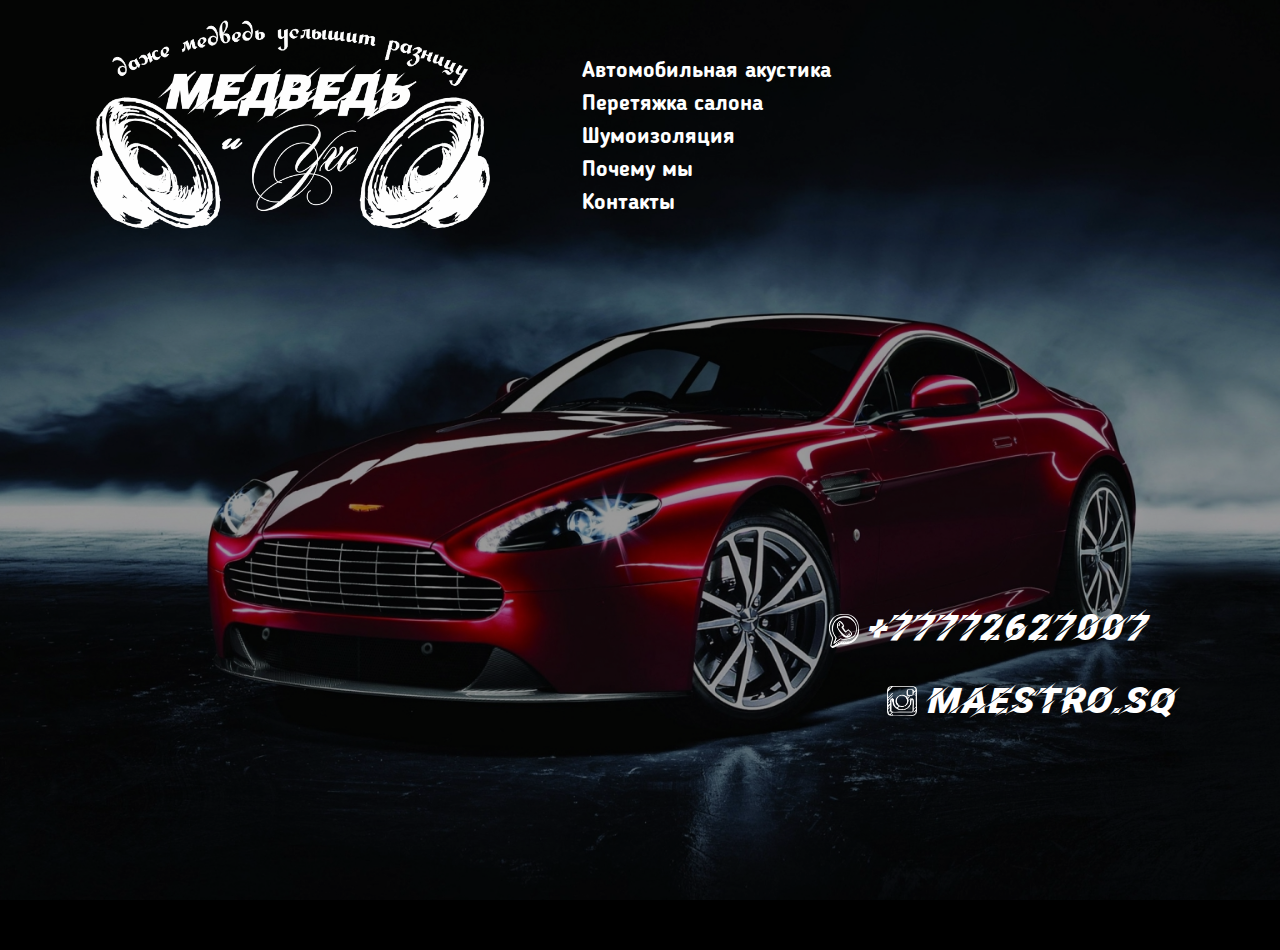
<file: index.html>
<!DOCTYPE html>
<html lang="ru">
<head>
    <meta charset="UTF-8">
    <meta http-equiv="X-UA-Compatible" content="IE=edge">
    <meta name="viewport" content="width=device-width, initial-scale=1.0">
    <title>Шумоизоляция, аккустика в авто</title>
    <link rel="stylesheet" href="css/style.min.css">
    <link rel="stylesheet" href="css/bootstrap.min.css">
</head>

<body>
    <div class="head">
        <section class="promo_head">
            <div class="container-fluid">
                <div class="row">
                    <div class="nav">
                            <a href="index.html"><img src="img/medved_uho.png" class="logo_head" alt="logo"></a>
                        <div class=".col-xl-4">
                            <ul class="menu">
                                <li class="menu_item"><a href="acoustics.html" class="menu_link">Автомобильная акустика</a></li>
                                <li class="menu_item"><a href="salon.html" class="menu_link">Перетяжка салона</a></li>
                                <li class="menu_item"><a href="soundproofing.html" class="menu_link">Шумоизоляция</a></li>
                                <li class="menu_item"><a href="why.html" class="menu_link">Почему мы</a></li>
                                <li class="menu_item"><a href="contact.html" class="menu_link">Контакты</a></li>
                            </ul>
                        </div>
                        <div class="hamburger">
                            <span></span>
                            <span></span>
                            <span></span>
                        </div>
                    </div>
                </div>
                    <li class="wp_head" ><a href="https://wa.me/77772627007" target="_blank">
                        <img src="img/whatsapp.png" class="wa_head" alt="">+77772627007</a>
                    </li>
                    <li class="in_head" ><a href="https://www.instagram.com/maestro.sq/" target="_blank">
                        <img src="img/inst.png" class="inst_head" alt="">maestro.sq</a>
                    </li>
                </div>
                
        </section>
    </head>

    <footer class="home"></footer>
    <script src="Js/script.js"></script>
</body>
</html>
</file>
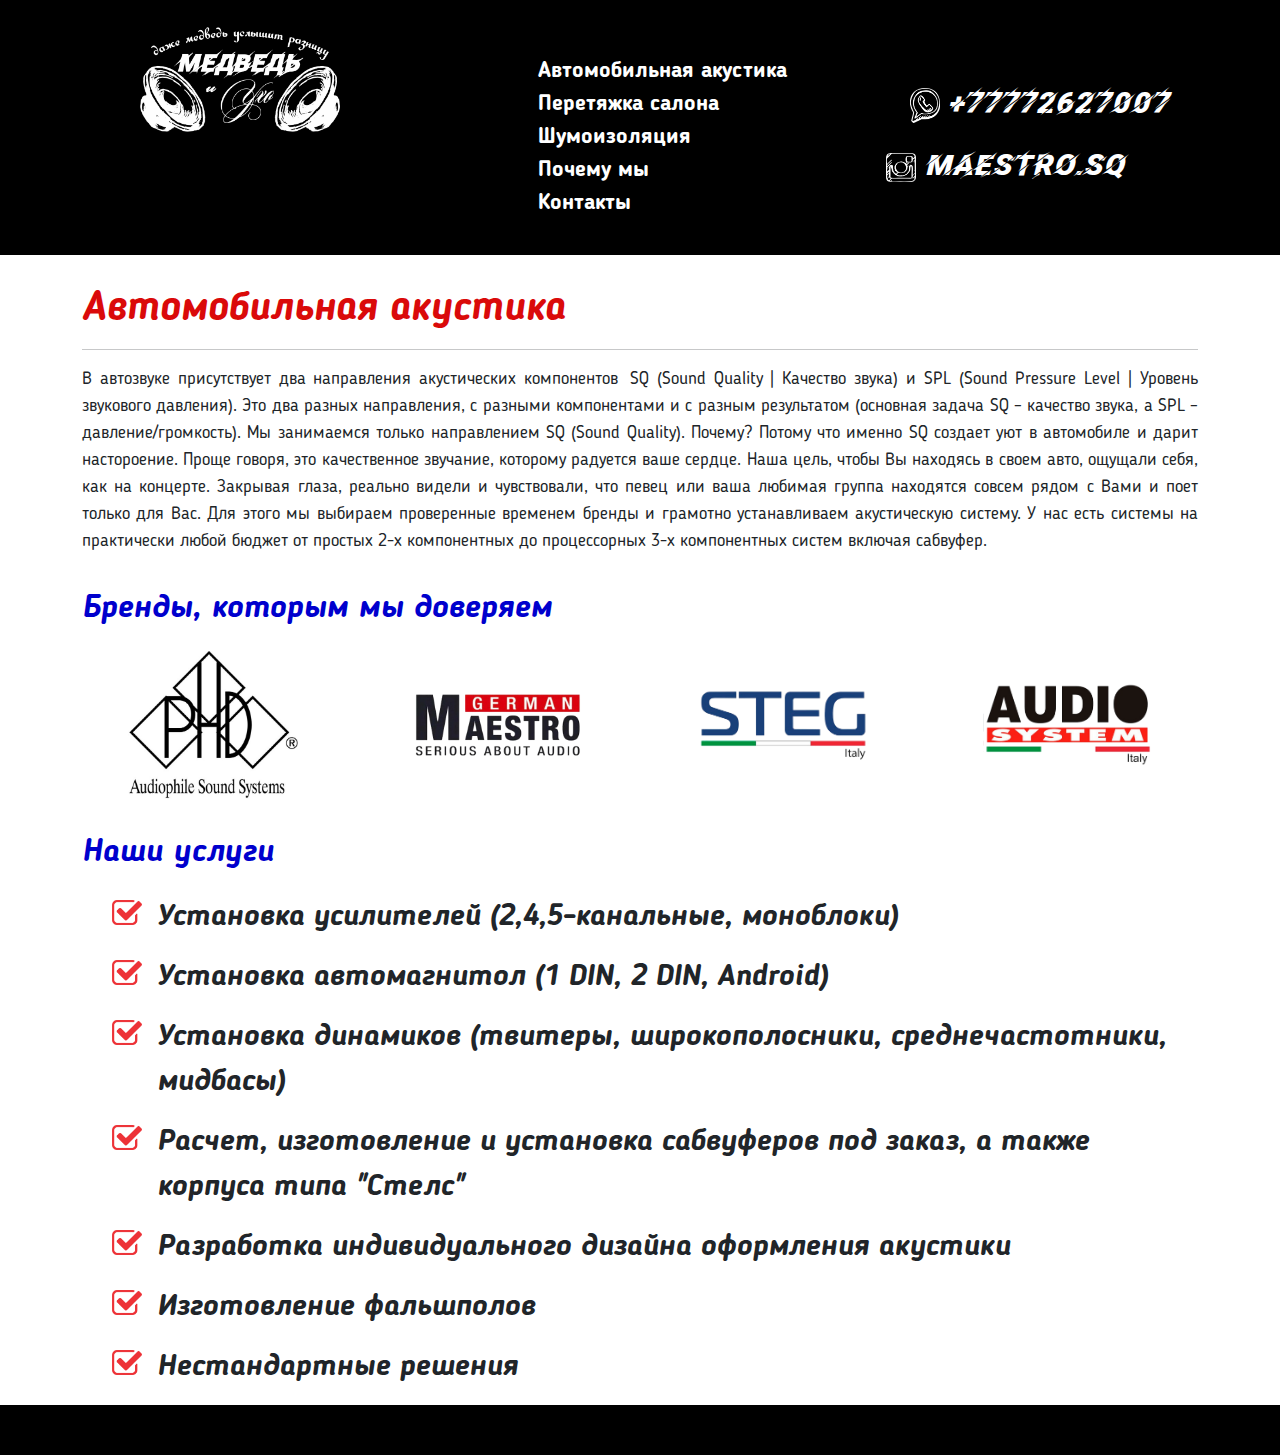
<file: acoustics.html>
<!DOCTYPE html>
<html lang="ru">
<head>
    <meta charset="UTF-8">
    <meta http-equiv="X-UA-Compatible" content="IE=edge">
    <meta name="viewport" content="width=device-width, initial-scale=1.0">
    <title>Шумоизоляция, аккустика в авто</title>
    <link rel="stylesheet" href="css/style.min.css">
    <link rel="stylesheet" href="css/bootstrap.min.css">
</head>

<body>
    <div class="head">
        <section class="promo_acoustics">
            <div class="container">
                <div class="row">
                    <div class="nav">
                        <div class="col-4">
                            <a href="index.html"><img src="img/medved_uho.png" class="logo" alt="logo"></a>
                        </div>
                        
                        <div class="col-4">
                            <ul class="menu">
                                <li class="menu_item"><a href="acoustics.html" class="menu_link">Автомобильная акустика</a></li>
                                <li class="menu_item"><a href="salon.html" class="menu_link">Перетяжка салона</a></li>
                                <li class="menu_item"><a href="soundproofing.html" class="menu_link">Шумоизоляция</a></li>
                                <li class="menu_item"><a href="why.html" class="menu_link">Почему мы</a></li>
                                <li class="menu_item"><a href="contact.html" class="menu_link">Контакты</a></li>
                            </ul>
                        </div>
                        <div class="hamburger">
                            <span></span>
                            <span></span>
                            <span></span>
                        </div>
                        <div class="col-4">
                            <li class="wp" ><a href="https://wa.me/77772627007" target="_blank">
                                <img src="img/whatsapp.png" class="wa" alt="">+77772627007</a>
                            </li>
                            <li class="in" ><a href="https://www.instagram.com/maestro.sq/" target="_blank">
                                <img src="img/inst.png" class="inst" alt="">maestro.sq</a>
                            </li>
                        </div>
                    
                    </div>
                </div>
            </div>
        </section>
    </head>

    <section class="acoustic">
        <div class="container">
            <div class="row">
                <div class="col-12">
                    <h1>Автомобильная акустика</h1>
                        <hr>
                        <div class="acoustic_descr">
                            В автозвуке присутствует два направления акустических компонентов: SQ (Sound Quality | Качество звука) и SPL (Sound Pressure Level | Уровень звукового давления). Это два разных направления, с разными компонентами и с разным результатом (основная задача SQ – качество звука, а SPL – давление/громкость). <span> Мы занимаемся только направлением SQ (Sound Quality). </span>Почему? Потому что именно SQ создает уют в автомобиле и дарит настороение. Проще говоря, это качественное звучание, которому радуется ваше сердце.  Наша цель, чтобы Вы находясь в своем авто, ощущали себя, как на концерте. Закрывая глаза, реально видели и чувствовали, что певец или ваша любимая группа находятся совсем рядом с Вами и поет только для Вас. Для этого мы выбираем проверенные временем бренды и грамотно устанавливаем акустическую систему. У нас есть системы на практически любой бюджет от простых 2-х компонентных до процессорных 3-х компонентных систем включая сабвуфер.
                        </div>
                </div>
            </div>

            <div class="row">
                <h2>Бренды, которым мы доверяем</h2>
                    <div class="col-md-3">
                        <img src="img/marchi_phd.jpg" class="logo_brands" alt="phd">
                    </div>
                    <div class="col-md-3">
                        <img src="img/gm.png" class="logo_brands" alt="gm">
                    </div>
                    <div class="col-md-3">
                        <img src="img/steg.png" class="logo_brands" alt="steg">
                    </div>
                    <div class="col-md-3">
                        <img src="img/as.png" class="logo_brands" alt="as">
                    </div>
            </div>

            <div class="row">
                <h2 class="h2">Наши услуги</h2>
                <div class="our_service">
                    <img src="img/chek-box.png" alt="chek-box" class="icon">
                    <div class="our_service_descr">Установка усилителей (2,4,5-канальные, моноблоки)</div> 
                </div>
                <div class="our_service">
                    <img src="img/chek-box.png" alt="chek-box" class="icon">
                    <div class="our_service_descr">Установка автомагнитол (1 DIN, 2 DIN, Android)
                    </div> 
                </div>
                <div class="our_service">
                    <img src="img/chek-box.png" alt="chek-box" class="icon">
                    <div class="our_service_descr">Установка динамиков (твитеры, широкополосники, среднечастотники, мидбасы)
                    </div> 
                </div>
                <div class="our_service">
                    <img src="img/chek-box.png" alt="chek-box" class="icon">
                    <div class="our_service_descr">Расчет, изготовление и установка сабвуферов под заказ, а также корпуса типа "Стелс"
                    </div> 
                </div>
                <div class="our_service">
                    <img src="img/chek-box.png" alt="chek-box" class="icon">
                    <div class="our_service_descr">Разработка индивидуального дизайна оформления акустики
                    </div> 
                </div>
                <div class="our_service">
                    <img src="img/chek-box.png" alt="chek-box" class="icon">
                    <div class="our_service_descr">Изготовление фальшполов
                    </div> 
                </div>
                <div class="our_service">
                    <img src="img/chek-box.png" alt="chek-box" class="icon">
                    <div class="our_service_descr">Нестандартные решения
                    </div> 
                </div>
            </div>
        </div>
    </section>

    <footer class="home"></footer>

</div>
<script src="Js/script.js"></script>
</body>
</html>
</file>
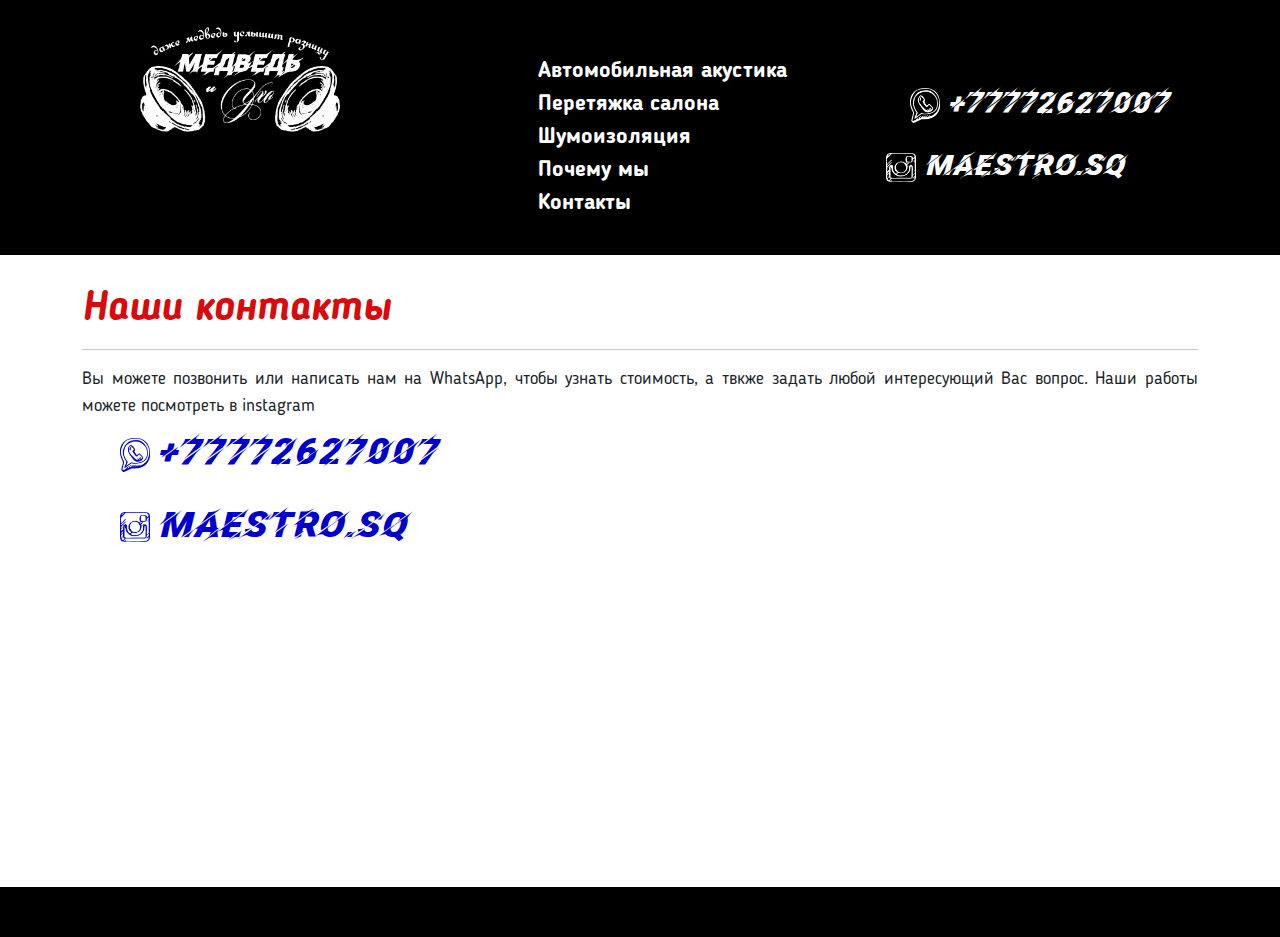
<file: contact.html>
<!DOCTYPE html>
<html lang="ru">
<head>
    <meta charset="UTF-8">
    <meta http-equiv="X-UA-Compatible" content="IE=edge">
    <meta name="viewport" content="width=device-width, initial-scale=1.0">
    <title>Шумоизоляция, аккустика в авто</title>
    <link rel="stylesheet" href="css/style.min.css">
    <link rel="stylesheet" href="css/bootstrap.min.css">
</head>

<body>
    <div class="head">
        <section class="promo_acoustics">
            <div class="container">
                <div class="row">
                    <div class="nav">
                        <div class="col-4">
                            <a href="index.html"><img src="img/medved_uho.png" class="logo" alt="logo"></a>
                        </div>
                        
                        <div class="col-4">
                            <ul class="menu">
                                <li class="menu_item"><a href="acoustics.html" class="menu_link">Автомобильная акустика</a></li>
                                <li class="menu_item"><a href="salon.html" class="menu_link">Перетяжка салона</a></li>
                                <li class="menu_item"><a href="soundproofing.html" class="menu_link">Шумоизоляция</a></li>
                                <li class="menu_item"><a href="why.html" class="menu_link">Почему мы</a></li>
                                <li class="menu_item"><a href="contact.html" class="menu_link">Контакты</a></li>
                            </ul>
                        </div>
                        <div class="hamburger">
                            <span></span>
                            <span></span>
                            <span></span>
                        </div>
                        <div class="col-4">
                            <li class="wp" ><a href="https://wa.me/77772627007" target="_blank">
                                <img src="img/whatsapp.png" class="wa" alt="">+77772627007</a>
                            </li>
                            <li class="in" ><a href="https://www.instagram.com/maestro.sq/" target="_blank">
                                <img src="img/inst.png" class="inst" alt="">maestro.sq</a>
                            </li>
                        </div>
                    
                    </div>
                </div>
            </div>
        </section>
    </head>

    <section class="contact">
        <div class="container">
            <div class="row">
                <div class="col-12">
                    <h1>Наши контакты</h1>
                    <hr>
                        <div class="acoustic_descr">Вы можете позвонить или написать нам на WhatsApp, чтобы узнать стоимость, а твкже задать любой интересующий Вас вопрос. Наши работы можете посмотреть в instagram</div>
                </div> 
            </div>       
                        <div class="row">
                            <li class="wp_contact" ><a href="https://wa.me/77772627007" target="_blank">
                                <img src="img/wp.png" class="wa_contact" alt="">+77772627007</a>
                            </li>
                            <li class="in_contact" ><a href="https://www.instagram.com/maestro.sq/" target="_blank">
                                <img src="img/in.png" class="inst_contact" alt="">maestro.sq</a>
                            </li>
        </div>
    </section>

    <footer class="home"></footer>

</div>
<script src="Js/script.js"></script>
</body>
</html>
</file>
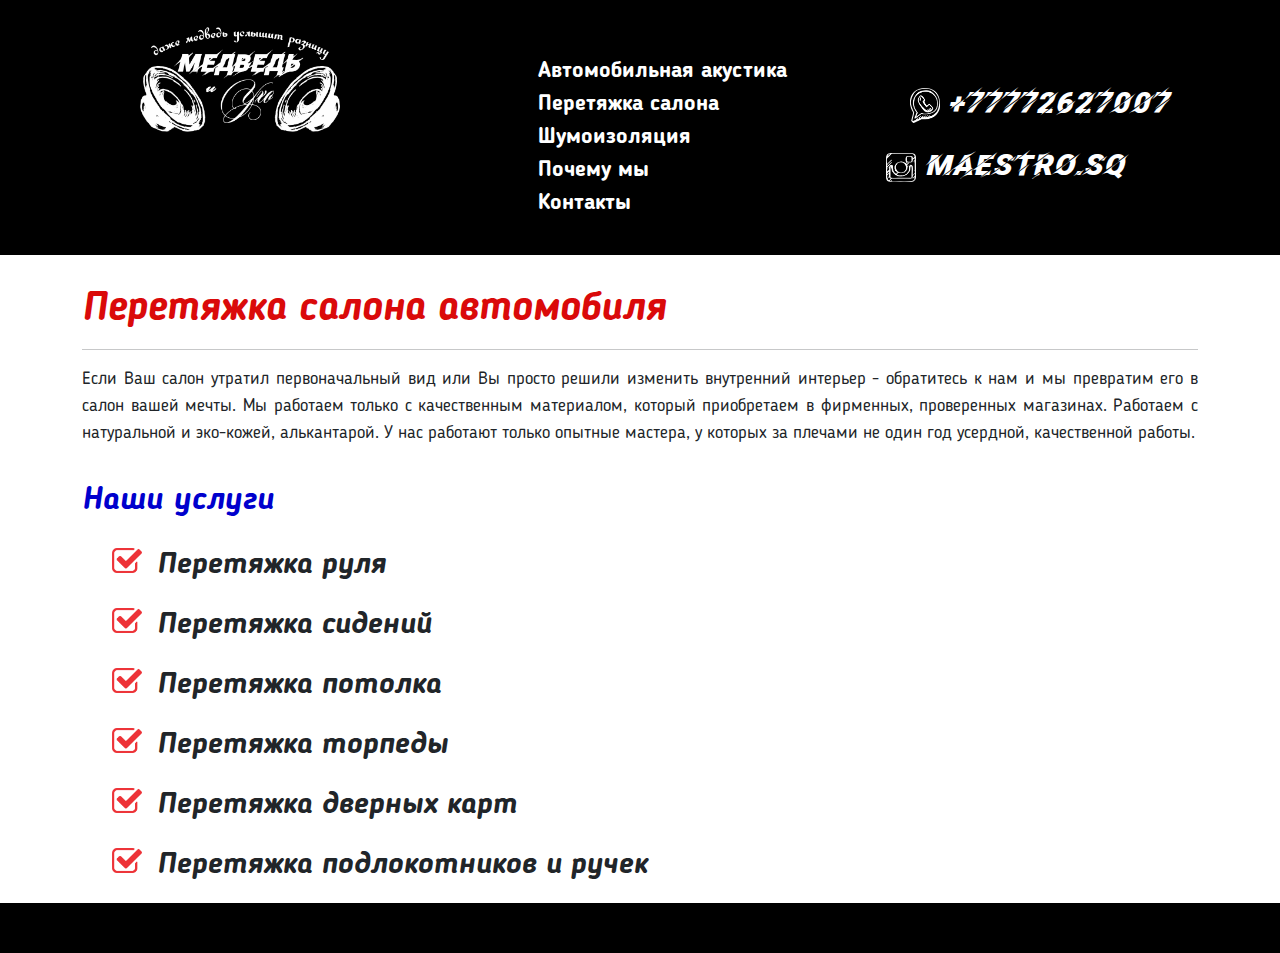
<file: salon.html>
<!DOCTYPE html>
<html lang="ru">
<head>
    <meta charset="UTF-8">
    <meta http-equiv="X-UA-Compatible" content="IE=edge">
    <meta name="viewport" content="width=device-width, initial-scale=1.0">
    <title>Шумоизоляция, аккустика в авто</title>
    <link rel="stylesheet" href="css/style.min.css">
    <link rel="stylesheet" href="css/bootstrap.min.css">
</head>

<body>
    <div class="head">
        <section class="promo_acoustics">
            <div class="container">
                <div class="row">
                    <div class="nav">
                        <div class="col-4">
                            <a href="index.html"><img src="img/medved_uho.png" class="logo" alt="logo"></a>
                        </div>
                        
                        <div class="col-4">
                            <ul class="menu">
                                <li class="menu_item"><a href="acoustics.html" class="menu_link">Автомобильная акустика</a></li>
                                <li class="menu_item"><a href="salon.html" class="menu_link">Перетяжка салона</a></li>
                                <li class="menu_item"><a href="soundproofing.html" class="menu_link">Шумоизоляция</a></li>
                                <li class="menu_item"><a href="why.html" class="menu_link">Почему мы</a></li>
                                <li class="menu_item"><a href="contact.html" class="menu_link">Контакты</a></li>
                            </ul>
                        </div>
                        <div class="hamburger">
                            <span></span>
                            <span></span>
                            <span></span>
                        </div>
                        <div class="col-4">
                            <li class="wp" ><a href="https://wa.me/77772627007" target="_blank">
                                <img src="img/whatsapp.png" class="wa" alt="">+77772627007</a>
                            </li>
                            <li class="in" ><a href="https://www.instagram.com/maestro.sq/" target="_blank">
                                <img src="img/inst.png" class="inst" alt="">maestro.sq</a>
                            </li>
                        </div>
                    
                    </div>
                </div>
            </div>
        </section>
    </head>

    <section class="salon">
        <div class="container">
            <div class="row">
                <div class="col-12">
                    <h1>Перетяжка салона автомобиля</h1>
                    <hr>
                        <div class="acoustic_descr">
                            Если Ваш салон утратил первоначальный вид или Вы просто решили изменить внутренний интерьер - обратитесь к нам и мы превратим его в салон вашей мечты. Мы работаем только с качественным материалом, который приобретаем в фирменных, проверенных магазинах. Работаем с натуральной и эко-кожей, алькантарой. У нас работают только опытные мастера, у которых за плечами не один год усердной, качественной работы. 
                        </div>
                </div>
            </div>

            <div class="row">
                <h2 class="h2">Наши услуги</h2>
                <div class="our_service">
                    <img src="img/chek-box.png" alt="chek-box" class="icon">
                    <div class="our_service_descr">Перетяжка руля</div> 
                </div>
                <div class="our_service">
                    <img src="img/chek-box.png" alt="chek-box" class="icon">
                    <div class="our_service_descr">Перетяжка сидений
                    </div> 
                </div>
                <div class="our_service">
                    <img src="img/chek-box.png" alt="chek-box" class="icon">
                    <div class="our_service_descr">Перетяжка потолка
                    </div> 
                </div>
                <div class="our_service">
                    <img src="img/chek-box.png" alt="chek-box" class="icon">
                    <div class="our_service_descr">Перетяжка торпеды
                    </div> 
                </div>
                <div class="our_service">
                    <img src="img/chek-box.png" alt="chek-box" class="icon">
                    <div class="our_service_descr">Перетяжка дверных карт
                    </div> 
                </div>
                <div class="our_service">
                    <img src="img/chek-box.png" alt="chek-box" class="icon">
                    <div class="our_service_descr">Перетяжка подлокотников и ручек
                    </div> 
                </div>
            </div>
        </div>
    </section>

    <footer class="home"></footer>

</div>
<script src="Js/script.js"></script>
</body>
</html>
</file>
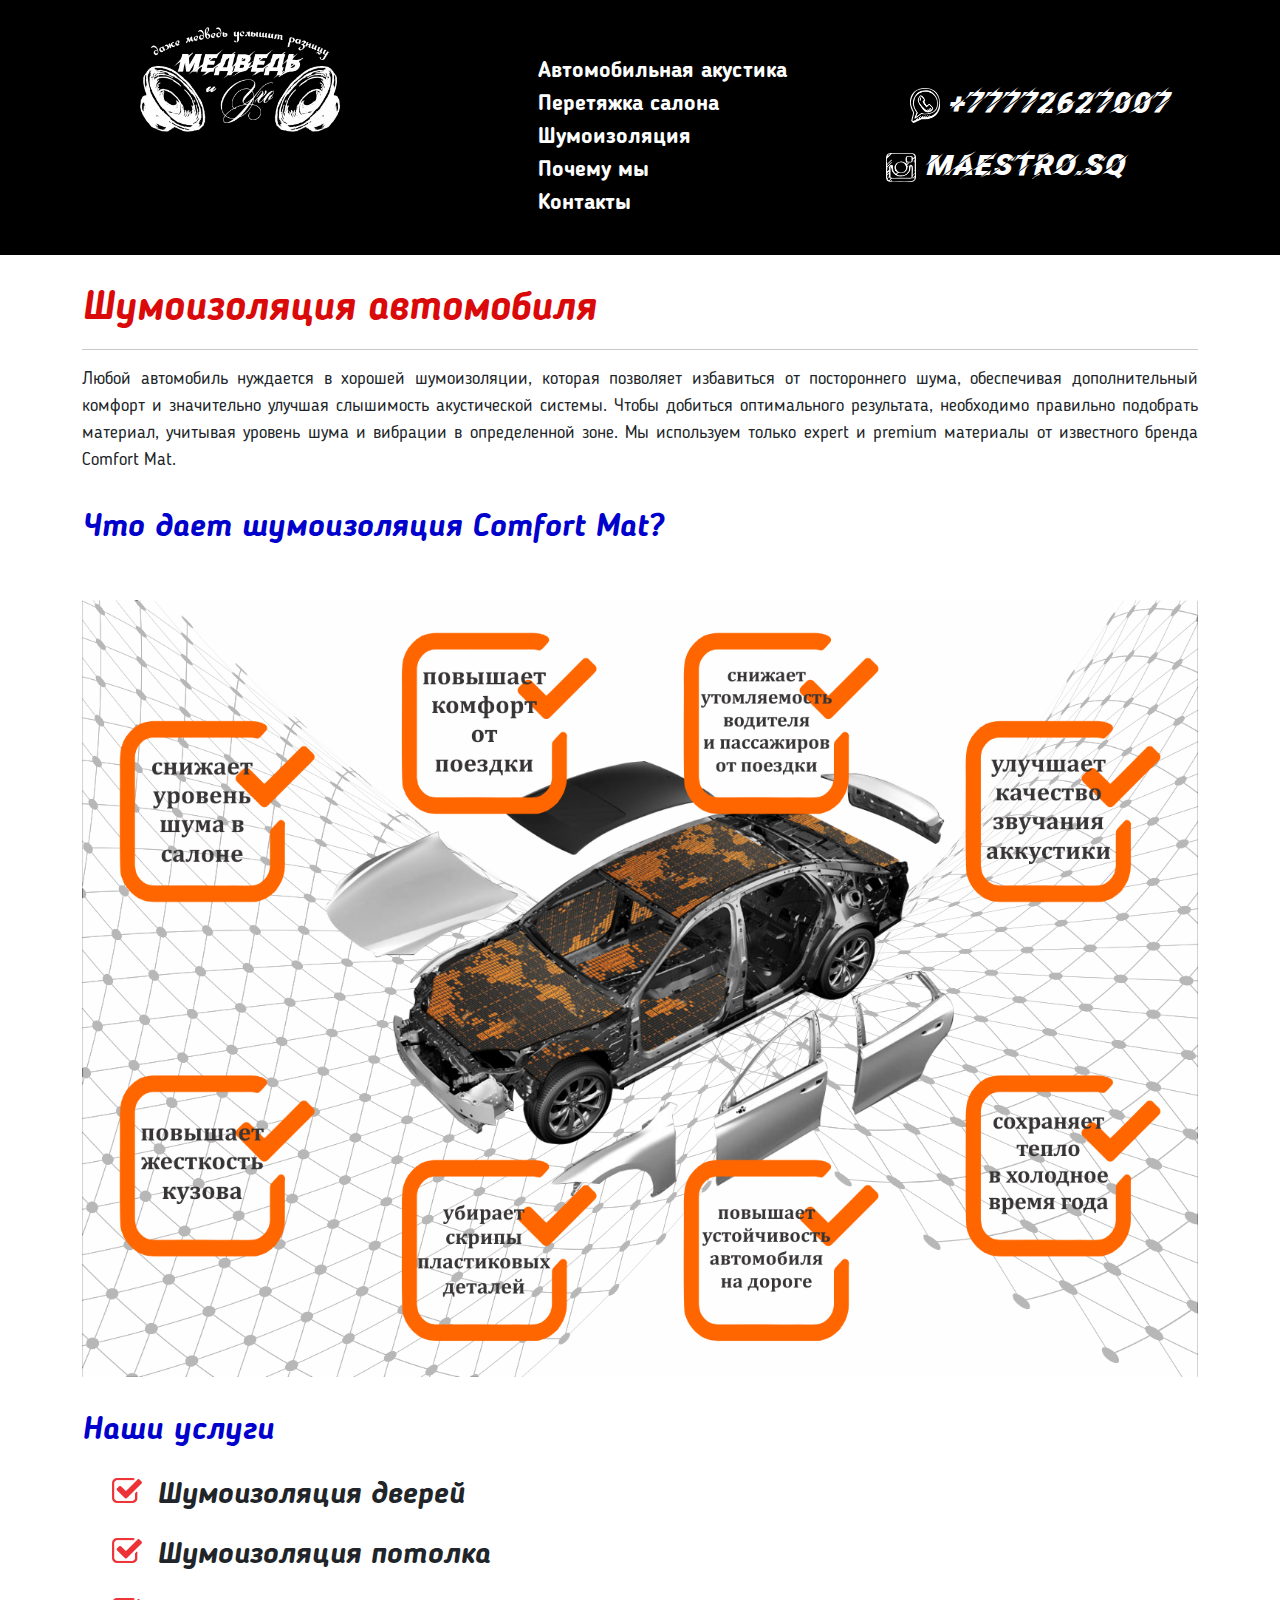
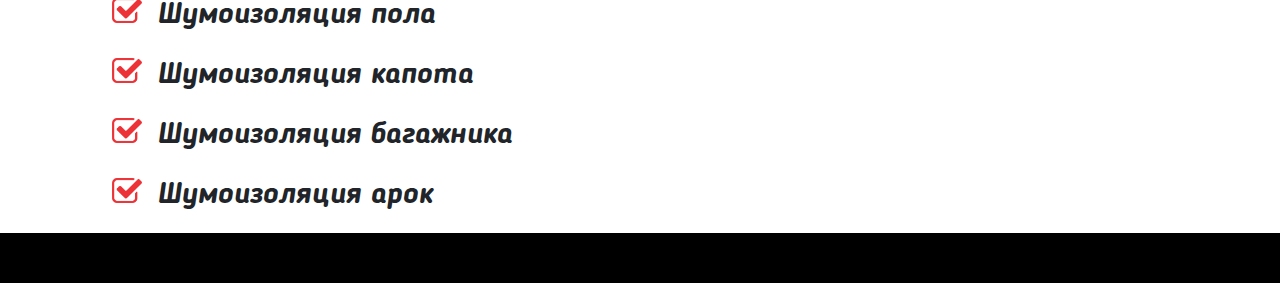
<file: soundproofing.html>
<!DOCTYPE html>
<html lang="ru">
<head>
    <meta charset="UTF-8">
    <meta http-equiv="X-UA-Compatible" content="IE=edge">
    <meta name="viewport" content="width=device-width, initial-scale=1.0">
    <title>Шумоизоляция, аккустика в авто</title>
    <link rel="stylesheet" href="css/style.min.css">
    <link rel="stylesheet" href="css/bootstrap.min.css">
</head>

<body>
    <div class="head">
        <section class="promo_acoustics">
            <div class="container">
                <div class="row">
                    <div class="nav">
                        <div class="col-4">
                            <a href="index.html"><img src="img/medved_uho.png" class="logo" alt="logo"></a>
                        </div>
                        
                        <div class="col-4">
                            <ul class="menu">
                                <li class="menu_item"><a href="acoustics.html" class="menu_link">Автомобильная акустика</a></li>
                                <li class="menu_item"><a href="salon.html" class="menu_link">Перетяжка салона</a></li>
                                <li class="menu_item"><a href="soundproofing.html" class="menu_link">Шумоизоляция</a></li>
                                <li class="menu_item"><a href="why.html" class="menu_link">Почему мы</a></li>
                                <li class="menu_item"><a href="contact.html" class="menu_link">Контакты</a></li>
                            </ul>
                        </div>
                        <div class="hamburger">
                            <span></span>
                            <span></span>
                            <span></span>
                        </div>
                        <div class="col-4">
                            <li class="wp" ><a href="https://wa.me/77772627007" target="_blank">
                                <img src="img/whatsapp.png" class="wa" alt="">+77772627007</a>
                            </li>
                            <li class="in" ><a href="https://www.instagram.com/maestro.sq/" target="_blank">
                                <img src="img/inst.png" class="inst" alt="">maestro.sq</a>
                            </li>
                        </div>
                    
                    </div>
                </div>
            </div>
        </section>
    </head>

    <section class="sound">
        <div class="container">
            <div class="row">
                <div class="col-12">
                    <h1>Шумоизоляция автомобиля</h1>
                    <hr>
                        <div class="sound_descr">
                            Любой автомобиль нуждается в хорошей шумоизоляции, которая позволяет избавиться от постороннего шума, обеспечивая дополнительный комфорт и значительно улучшая слышимость акустической системы. Чтобы добиться оптимального результата, необходимо правильно подобрать материал, учитывая уровень шума и вибрации в определенной зоне. Мы используем только expert и premium материалы от известного бренда Comfort Mat.
                        </div>
                </div>
            </div>

            <div class="row">
                <h2 class="h2">Что дает шумоизоляция Comfort Mat?</h2>
                <div class="our_reason">
                    <img src="img/reason.png" alt="chek-box" class="reason">
                </div>

            <div class="row">
                <h2 class="h2">Наши услуги</h2>
                <div class="our_service">
                    <img src="img/chek-box.png" alt="chek-box" class="icon">
                    <div class="our_service_descr">Шумоизоляция дверей</div> 
                </div>
                <div class="our_service">
                    <img src="img/chek-box.png" alt="chek-box" class="icon">
                    <div class="our_service_descr">Шумоизоляция потолка
                    </div> 
                </div>
                <div class="our_service">
                    <img src="img/chek-box.png" alt="chek-box" class="icon">
                    <div class="our_service_descr">Шумоизоляция пола
                    </div> 
                </div>
                <div class="our_service">
                    <img src="img/chek-box.png" alt="chek-box" class="icon">
                    <div class="our_service_descr">Шумоизоляция капота
                    </div> 
                </div>
                <div class="our_service">
                    <img src="img/chek-box.png" alt="chek-box" class="icon">
                    <div class="our_service_descr">Шумоизоляция багажника
                    </div> 
                </div>
                <div class="our_service">
                    <img src="img/chek-box.png" alt="chek-box" class="icon">
                    <div class="our_service_descr">Шумоизоляция арок
                    </div> 
                </div>
            </div>
        </div>
    </section>

    <footer class="home"></footer>

</div>
<script src="Js/script.js"></script>
</body>
</html>
</file>
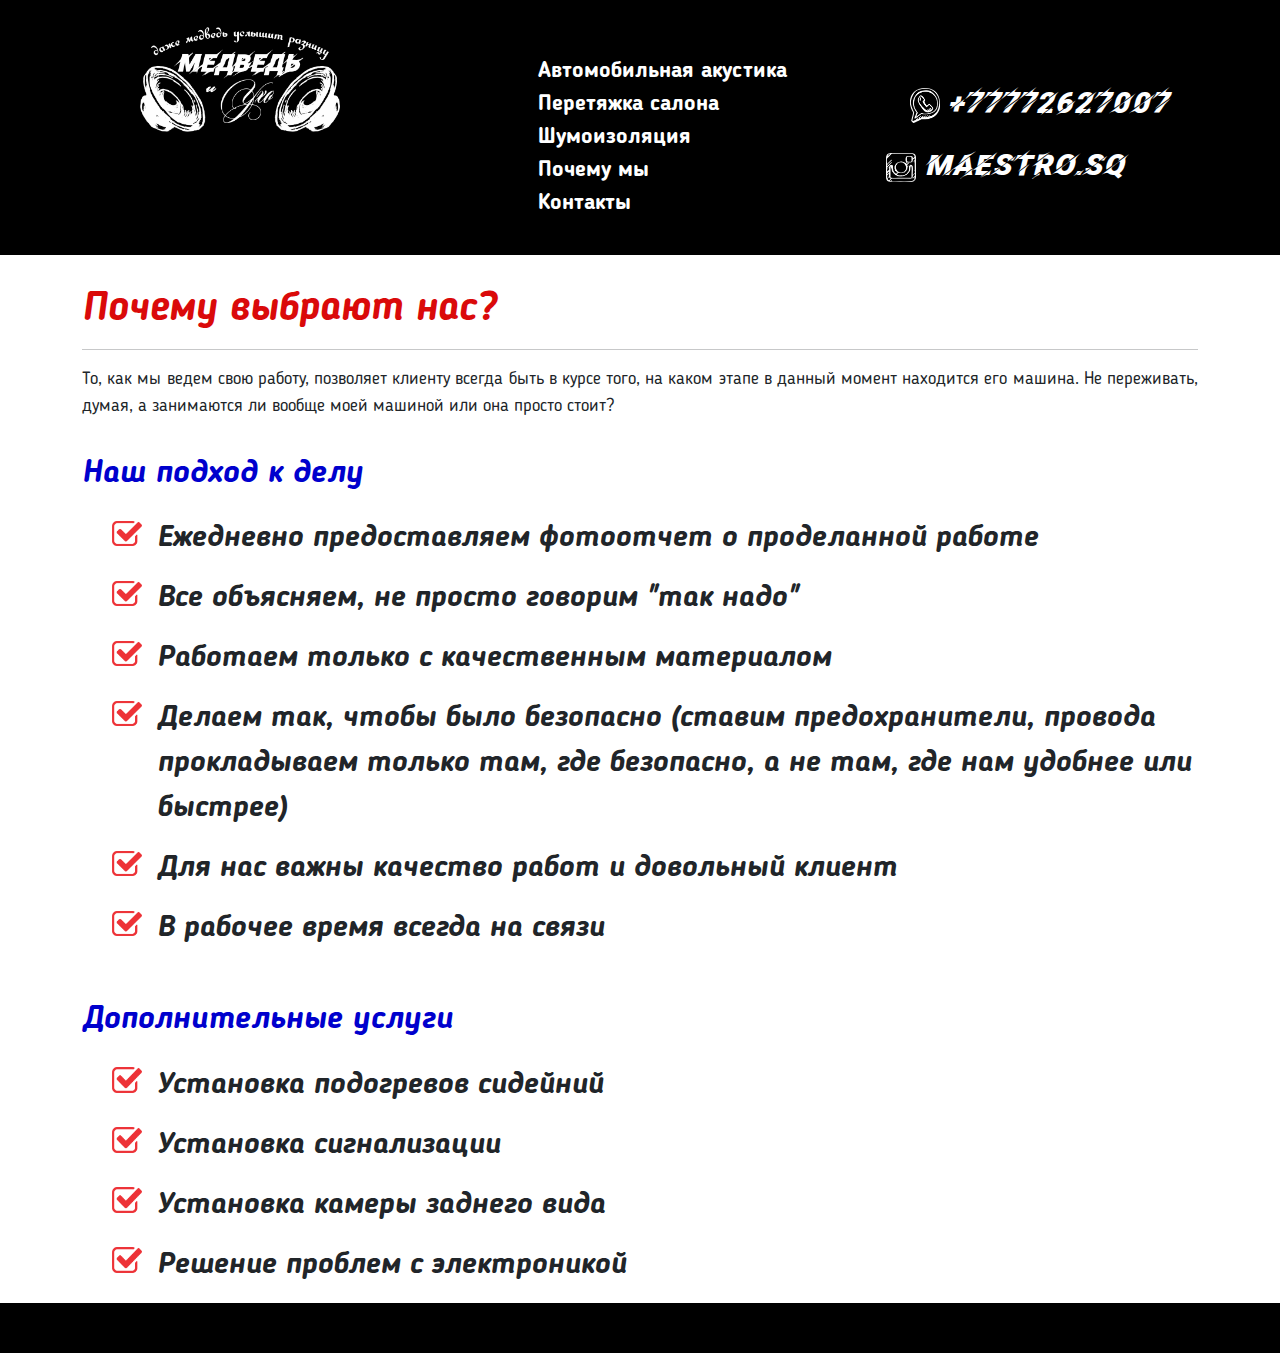
<file: why.html>
<!DOCTYPE html>
<html lang="ru">
<head>
    <meta charset="UTF-8">
    <meta http-equiv="X-UA-Compatible" content="IE=edge">
    <meta name="viewport" content="width=device-width, initial-scale=1.0">
    <title>Шумоизоляция, аккустика в авто</title>
    <link rel="stylesheet" href="css/style.min.css">
    <link rel="stylesheet" href="css/bootstrap.min.css">
</head>

<body>
    <div class="head">
        <section class="promo_acoustics">
            <div class="container">
                <div class="row">
                    <div class="nav">
                        <div class="col-4">
                            <a href="index.html"><img src="img/medved_uho.png" class="logo" alt="logo"></a>
                        </div>
                        
                        <div class="col-4">
                            <ul class="menu">
                                <li class="menu_item"><a href="acoustics.html" class="menu_link">Автомобильная акустика</a></li>
                                <li class="menu_item"><a href="salon.html" class="menu_link">Перетяжка салона</a></li>
                                <li class="menu_item"><a href="soundproofing.html" class="menu_link">Шумоизоляция</a></li>
                                <li class="menu_item"><a href="why.html" class="menu_link">Почему мы</a></li>
                                <li class="menu_item"><a href="contact.html" class="menu_link">Контакты</a></li>
                            </ul>
                        </div>
                        <div class="hamburger">
                            <span></span>
                            <span></span>
                            <span></span>
                        </div>
                        <div class="col-4">
                            <li class="wp" ><a href="https://wa.me/77772627007" target="_blank">
                                <img src="img/whatsapp.png" class="wa" alt="">+77772627007</a>
                            </li>
                            <li class="in" ><a href="https://www.instagram.com/maestro.sq/" target="_blank">
                                <img src="img/inst.png" class="inst" alt="">maestro.sq</a>
                            </li>
                        </div>
                    
                    </div>
                </div>
            </div>
        </section>
    </head>

    <section class="why">
        <div class="container">
            <div class="row">
                <div class="col-12">
                    <h1>Почему выбрают нас?</h1>
                    <hr>
                        <div class="acoustic_descr">То, как мы ведем свою работу, позволяет клиенту всегда быть в курсе того, на каком этапе в данный момент находится его машина. Не переживать, думая, а занимаются ли вообще моей машиной или она просто стоит?</div>
                </div> 
            </div>       
                        <div class="row">
                            <h2 class="h2">Наш подход к делу</h2>
                            <div class="our_service">
                                <img src="img/chek-box.png" alt="chek-box" class="icon">
                                <div class="our_service_descr">Ежедневно предоставляем фотоотчет о проделанной работе</div> 
                            </div>
                            <div class="our_service">
                                <img src="img/chek-box.png" alt="chek-box" class="icon">
                                <div class="our_service_descr">Все объясняем, не просто говорим "так надо"
                                </div> 
                            </div>
                            <div class="our_service">
                                <img src="img/chek-box.png" alt="chek-box" class="icon">
                                <div class="our_service_descr">Работаем только с качественным материалом
                                </div> 
                            </div>
                            <div class="our_service">
                                <img src="img/chek-box.png" alt="chek-box" class="icon">
                                <div class="our_service_descr">Делаем так, чтобы было безопасно (ставим предохранители, провода прокладываем только там, где безопасно, а не там, где нам удобнее или быстрее)
                                </div> 
                            </div>
                            <div class="our_service">
                                <img src="img/chek-box.png" alt="chek-box" class="icon">
                                <div class="our_service_descr">Для нас важны качество работ и довольный клиент
                                </div> 
                            </div>
                            <div class="our_service">
                                <img src="img/chek-box.png" alt="chek-box" class="icon">
                                <div class="our_service_descr">В рабочее время всегда на связи
                                </div> 
                            </div>
                        </div>
                        <div class="row">
                            <h2 class="h2">Дополнительные услуги</h2>
                            <div class="our_service">
                                <img src="img/chek-box.png" alt="chek-box" class="icon">
                                <div class="our_service_descr">Установка подогревов сидейний</div> 
                            </div>
                            <div class="our_service">
                                <img src="img/chek-box.png" alt="chek-box" class="icon">
                                <div class="our_service_descr">Установка сигнализации</div> 
                            </div>
                            <div class="our_service">
                                <img src="img/chek-box.png" alt="chek-box" class="icon">
                                <div class="our_service_descr">Установка камеры заднего вида</div> 
                            </div>
                            <div class="our_service">
                                <img src="img/chek-box.png" alt="chek-box" class="icon">
                                <div class="our_service_descr">Решение проблем с электроникой</div> 
                            </div>
                        </div>
        </div>
    </section>

    <footer class="home"></footer>

</div>
<script src="Js/script.js"></script>
</body>
</html>
</file>
<file: css/style.min.css>
*{margin:0;padding:0}@font-face{font-family:'facon';src:url(../fonts/facon.otf)}@font-face{font-family:'Blogger_Sans';src:url(../fonts/Blogger_Sans.otf)}@font-face{font-family:'Blogger_Sans-Bold';src:url(../fonts/Blogger_Sans-Bold.otf)}@font-face{font-family:'Blogger_Sans-Bold_Italic';src:url(../fonts/Blogger_Sans-Bold_Italic.otf)}@font-face{font-family:'Blogger_Sans-Italic';src:url(../fonts/Blogger_Sans-Italic.otf)}::-webkit-scrollbar{width:0}h1{color:#da0a0a;padding-top:30px;font-family:Blogger_Sans-Bold_Italic}h2{color:#0000CD;padding-top:35px;font-family:Blogger_Sans-Bold_Italic}.promo_head{height:900px;width:100%;background:url("../img/head_fon2.jpg") center center/cover no-repeat}.promo_head:after{content:'';position:absolute;height:900px;top:0;left:0;right:0;bottom:0;background:rgba(0,0,0,0.4)}.promo_acoustics{height:255px;width:100%;background-color:#000000}.acoustic{min-height:1050px}.acoustic_descr{font-family:Blogger_Sans;font-size:18px;text-align:justify}.salon{min-height:632px}.salon_descr{font-family:Blogger_Sans;font-size:18px;text-align:justify}.salon span{font-family:Blogger_Sans-Bold_Italic;font-size:18px}.sound{min-height:1650px}.sound_descr{font-family:Blogger_Sans;font-size:18px;text-align:justify}.why{min-height:900px}.why_descr{font-family:Blogger_Sans;font-size:18px;text-align:justify}.contact{min-height:632px}.logo{position:relative;width:220px;margin-top:19px;margin-left:70px;z-index:3}.logo_head{position:relative;margin-top:20px;margin-left:90px;z-index:3;width:430px}ul.menu{display:-webkit-box;display:-ms-flexbox;display:flex;-webkit-box-orient:vertical;-webkit-box-direction:normal;-ms-flex-direction:column;flex-direction:column}.menu{margin-top:55px;margin-left:60px}.menu_item{list-style-type:none;font-size:22px;font-family:Blogger_Sans-Bold;z-index:3}.menu_item a{text-decoration:none;color:#FFFFFF;-webkit-transition:0.5s linear;transition:0.5s linear}.menu_item a:hover{color:#790303}li.wp{display:-webkit-box;display:-ms-flexbox;display:flex;-webkit-box-pack:end;-ms-flex-pack:end;justify-content:flex-end;margin-top:85px;padding-right:28px;font-family:facon;font-size:35px}li.wp a{text-decoration:none;color:#FFFFFF;-webkit-transition:0.5s linear;transition:0.5s linear;z-index:3}li.wp a:hover{color:#790303}li.wp_contact{display:-webkit-box;display:-ms-flexbox;display:flex;-webkit-box-pack:start;-ms-flex-pack:start;justify-content:flex-start;margin-top:10px;padding-right:60px;font-family:facon;font-size:35px;padding-left:50px}li.wp_contact a{text-decoration:none;color:#0000cd;-webkit-transition:0.5s linear;transition:0.5s linear;z-index:3}li.wp_contact a:hover{color:#790303}li.wp_head{display:-webkit-box;display:-ms-flexbox;display:flex;-webkit-box-pack:end;-ms-flex-pack:end;justify-content:flex-end;margin-top:300px;padding-right:120px;font-family:facon;font-size:35px}li.wp_head a{text-decoration:none;color:#FFFFFF;-webkit-transition:0.5s linear;transition:0.5s linear;z-index:3}li.wp_head a:hover{color:#790303}img.wa{width:40px;padding-right:10px}img.wa_head{width:40px;padding-right:10px}img.wa_contact{width:40px;padding-right:10px}img.inst{width:40px;padding-right:10px}img.inst_head{width:40px;padding-right:10px;margin-bottom:5px}img.inst_contact{width:40px;padding-right:10px}li.in{display:-webkit-box;display:-ms-flexbox;display:flex;-webkit-box-pack:end;-ms-flex-pack:end;justify-content:flex-end;margin-top:20px;padding-right:70px;font-family:facon;font-size:35px}li.in a{text-decoration:none;color:#FFFFFF;-webkit-transition:0.5s linear;transition:0.5s linear;z-index:3}li.in a:hover{color:#790303}li.in_contact{display:-webkit-box;display:-ms-flexbox;display:flex;-webkit-box-pack:start;-ms-flex-pack:start;justify-content:flex-start;margin-top:20px;padding-right:70px;font-family:facon;font-size:35px;padding-left:50px}li.in_contact a{text-decoration:none;color:#0000cd;-webkit-transition:0.5s linear;transition:0.5s linear;z-index:3}li.in_contact a:hover{color:#790303}li.in_head{display:-webkit-box;display:-ms-flexbox;display:flex;-webkit-box-pack:end;-ms-flex-pack:end;justify-content:flex-end;margin-top:20px;padding-right:90px;font-family:facon;font-size:35px}li.in_head a{text-decoration:none;color:#FFFFFF;-webkit-transition:0.5s linear;transition:0.5s linear;z-index:3}li.in_head a:hover{color:#790303}footer.home{margin-top:0px;height:50px;width:100%;background-color:#000000}.logo_brands{width:170px;padding-top:15px}div.col-md-3{display:-webkit-box;display:-ms-flexbox;display:flex;-webkit-box-pack:center;-ms-flex-pack:center;justify-content:center;-webkit-box-align:center;-ms-flex-align:center;align-items:center}.our_service{display:-webkit-box;display:-ms-flexbox;display:flex;-webkit-box-pack:start;-ms-flex-pack:start;justify-content:flex-start;-webkit-box-align:baseline;-ms-flex-align:baseline;align-items:baseline}.our_service_descr{font-family:Blogger_Sans-Bold_Italic;font-size:30px;padding-bottom:15px}.icon{width:30px;margin-left:30px;margin-right:15px}.h2{padding-bottom:15px}.reason{width:100%;padding-top:30px}.our_reason{display:-webkit-box;display:-ms-flexbox;display:flex;-webkit-box-pack:center;-ms-flex-pack:center;justify-content:center}.hamburger{display:none}@media (max-width: 1399px){.logo{width:200px;margin-top:27px}.logo_head{width:400px}li.wp{font-size:28px}li.wp_head{margin-top:370px}li.in{font-size:28px}.sound{min-height:1100px}}@media (max-width: 1199px){.logo{width:180px;margin-top:37px}.logo_head{width:300px}li.wp{font-size:25px}li.wp_head{margin-top:410px}li.in{font-size:25px}img.wa{width:37px}img.inst{width:37px}.menu{margin-top:60px}.menu_item{font-size:19px}.sound{min-height:1000px}}@media (max-width: 991px){.menu{position:fixed;-webkit-box-orient:vertical;-webkit-box-direction:normal;-ms-flex-direction:column;flex-direction:column;-webkit-box-pack:center;-ms-flex-pack:center;justify-content:center;-webkit-box-align:center;-ms-flex-align:center;align-items:center;top:0;left:-100%;width:50%;height:100vh;padding:20px 15px;background-color:rgba(0,0,0,0.8);-webkit-transition:1s all;transition:1s all;z-index:10}.menu_active{left:0;margin-top:0;margin-left:0}.menu_item{display:-webkit-box;display:-ms-flexbox;display:flex;-webkit-box-pack:center;-ms-flex-pack:center;justify-content:center;padding-right:0;border:none;font-size:25px;margin:40px 0px}.menu_item_i{display:none}.hamburger{display:block;position:absolute;right:10px;margin-top:40px;margin-right:20px;width:36px;height:22px;z-index:5}.hamburger span{display:block;height:2px;width:100%;background-color:#fff;margin-bottom:5px;-webkit-transition:1s all;transition:1s all}.hamburger_active span{margin-bottom:-2px}.hamburger_active span:nth-child(1){-webkit-transform:translateY(5px) rotate(-45deg);transform:translateY(5px) rotate(-45deg)}.hamburger_active span:nth-child(2){display:none}.hamburger_active span:nth-child(3){-webkit-transform:translateY(5px) rotate(45deg);transform:translateY(5px) rotate(45deg)}li.wp{font-size:20px;padding-top:12px}li.wp_contact{-webkit-box-pack:center;-ms-flex-pack:center;justify-content:center}li.in{font-size:20px;padding-right:50px}li.in_contact{-webkit-box-pack:center;-ms-flex-pack:center;justify-content:center}img.wa{width:35px}img.inst{width:35px}.our_service_descr{font-size:25px}.icon{width:20px}.sound{min-height:1000px}}@media (max-width: 767px){.promo_acoustics{height:200px}.logo{width:160px;margin-top:20px;margin-left:0px}.logo_head{width:300px;margin-left:55px}li.wp{font-size:18px;padding-top:20px;padding-right:0px;margin-top:65px}li.wp a{display:-webkit-box;display:-ms-flexbox;display:flex;-webkit-box-pack:center;-ms-flex-pack:center;justify-content:center}li.wp_head{margin-top:450px}li.wp_contact{-webkit-box-pack:center;-ms-flex-pack:center;justify-content:center}li.in{font-size:18px;padding-right:30px}li.in a{display:-webkit-box;display:-ms-flexbox;display:flex;-webkit-box-pack:center;-ms-flex-pack:center;justify-content:center}li.in_contact{-webkit-box-pack:center;-ms-flex-pack:center;justify-content:center}img.wa{width:30px;padding-bottom:7px}img.inst{width:30px;padding-bottom:7px}.menu_item{padding-right:0;border:none;font-size:20px;margin:40px 0px}.nav{padding-right:0px}.our_service_descr{font-size:20px}.sound{min-height:1000px}}@media (max-width: 575px){.logo{margin-left:12px}.logo_head{width:280px;margin-left:15px;margin-top:40px}li.wp{margin-right:12px}li.wp_head{display:-webkit-box;display:-ms-flexbox;display:flex;-webkit-box-pack:center;-ms-flex-pack:center;justify-content:center;margin-top:500px;font-size:25px;padding-right:0}li.wp_contact{-webkit-box-pack:center;-ms-flex-pack:center;justify-content:center}img.wa_head{width:30px}li.in{margin-right:12px}li.in_contact{-webkit-box-pack:center;-ms-flex-pack:center;justify-content:center}li.in_head{display:-webkit-box;display:-ms-flexbox;display:flex;-webkit-box-pack:center;-ms-flex-pack:center;justify-content:center;font-size:25px;padding-right:0}li.in_contact{-webkit-box-pack:center;-ms-flex-pack:center;justify-content:center}img.inst_head{width:30px}a.menu_link{text-align:center}.sound{min-height:1000px}}@media (max-width: 524px){.promo_acoustics{height:180px}.logo{width:130px;margin-left:15px;margin-top:25px}.hamburger{width:26px;margin-top:30px}li.wp{margin-top:45px}li.wp_contact{-webkit-box-pack:center;-ms-flex-pack:center;justify-content:center}li.in_contact{-webkit-box-pack:center;-ms-flex-pack:center;justify-content:center}.sound{min-height:1000px}}@media (max-width: 490px){li.wp{display:none}li.wp_contact{-webkit-box-pack:center;-ms-flex-pack:center;justify-content:center;font-size:30px}li.in{display:none}li.in_contact{font-size:30px;-webkit-box-pack:center;-ms-flex-pack:center;justify-content:center}img.wa{display:none}img.inst{display:none}.logo{margin-left:30px;width:130px}.sound{min-height:1000px}}@media (max-width: 425px){.logo_head{width:200px;margin-left:10px;margin-top:40px}.hamburger{width:25px;height:15px;margin-top:30px}.hamburger_active{margin-bottom:3px}.hamburger_active:nth-child(1){-webkit-transform:translateY(5px) rotate(0deg);transform:translateY(5px) rotate(0deg)}.hamburger_active:nth-child(2){display:none}.hamburger_active:nth-child(3){-webkit-transform:translateY(5px) rotate(0deg);transform:translateY(5px) rotate(0deg)}li.wp_head{display:-webkit-box;display:-ms-flexbox;display:flex;-webkit-box-pack:center;-ms-flex-pack:center;justify-content:center;margin-top:550px;font-size:25px;padding-right:0}li.wp_contact{-webkit-box-pack:center;-ms-flex-pack:center;justify-content:center;font-size:25px;padding-left:30px;padding-right:30px}img.wa_head{width:30px}li.in_head{display:-webkit-box;display:-ms-flexbox;display:flex;-webkit-box-pack:center;-ms-flex-pack:center;justify-content:center;font-size:25px;padding-right:0}li.in_contact{font-size:25px;-webkit-box-pack:center;-ms-flex-pack:center;justify-content:center;padding-left:30px;padding-right:30px}img.inst_head{width:30px}.menu_item{font-size:15px}a.menu_link{text-align:center}.sound{min-height:1000px}}@media (max-width: 321px){.logo{margin-left:37px}.sound{min-height:1200px}}
/*# sourceMappingURL=style.min.css.map */
</file>
